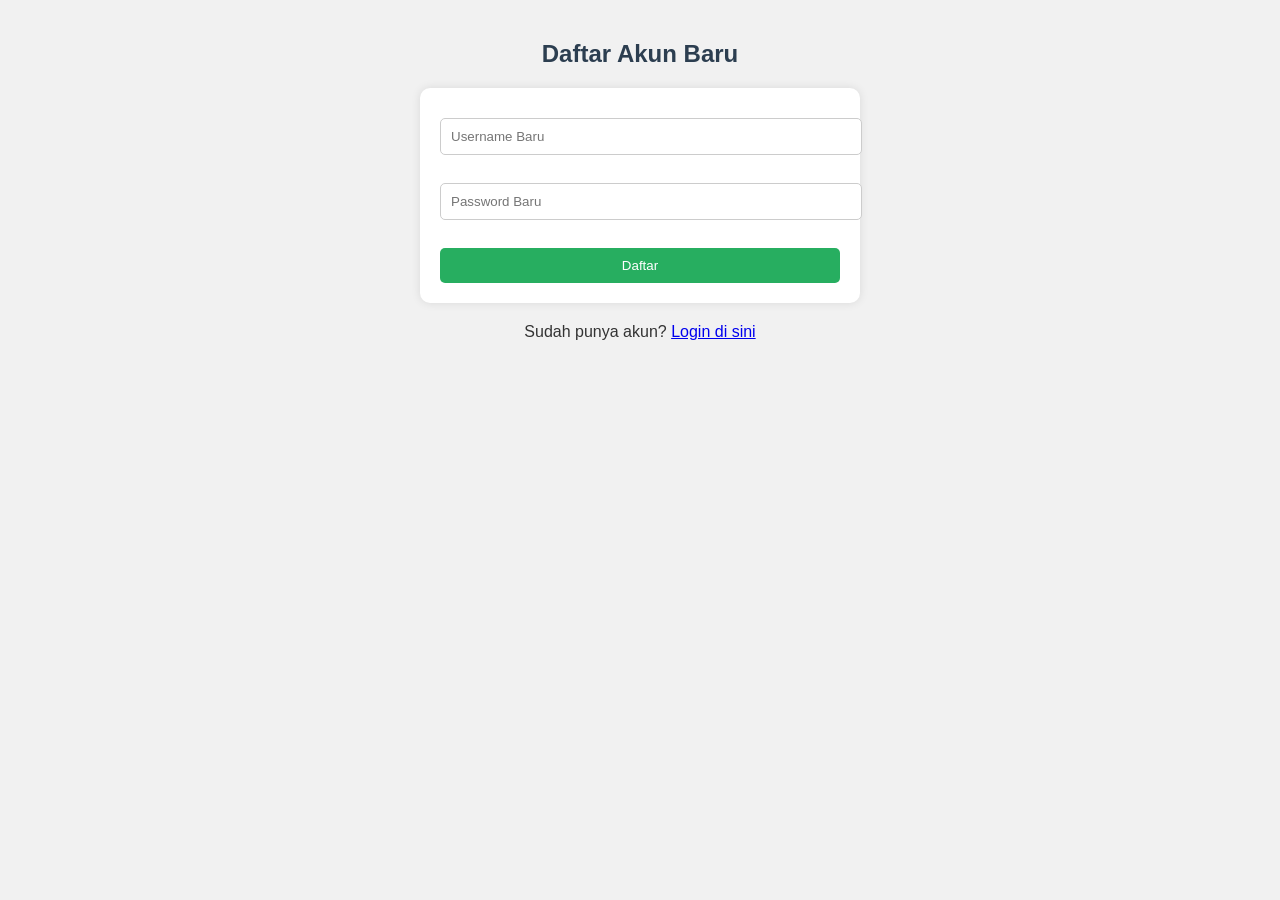
<file: signup.html>
<!DOCTYPE html>
<html lang="id">
<head>
  <meta charset="UTF-8">
  <title>Sign Up - Toko Plastik Tunas Mustika</title>
  <link rel="stylesheet" href="style.css">
</head>
<body>
  <h2>Daftar Akun Baru</h2>
  <form id="signupForm">
    <input type="text" id="newUsername" placeholder="Username Baru" required><br>
    <input type="password" id="newPassword" placeholder="Password Baru" required><br>
    <button type="submit">Daftar</button>
  </form>
  <p style="text-align: center;">Sudah punya akun? <a href="index.html">Login di sini</a></p>
  <script src="script.js"></script>
</body>
</html>
</file>
<file: style.css>
/* Gaya Umum */
body {
  font-family: Arial, sans-serif;
  background-color: #f1f1f1;
  margin: 0;
  padding: 20px;
  color: #333;
}

/* Header */
h2 {
  color: #2c3e50;
  text-align: center;
}

/* Form */
form {
  background-color: #ffffff;
  max-width: 400px;
  margin: 20px auto;
  padding: 20px;
  border-radius: 10px;
  box-shadow: 0 0 10px rgba(0,0,0,0.1);
}

input[type="text"],
input[type="password"],
input[type="number"],
button {
  display: block;
  width: 100%;
  padding: 10px;
  margin-top: 10px;
  border: 1px solid #ccc;
  border-radius: 5px;
}

button {
  background-color: #27ae60;
  color: white;
  border: none;
  cursor: pointer;
  transition: background-color 0.3s ease;
}

button:hover {
  background-color: #219150;
}

/* Menu Navigasi */
.menu {
  display: flex;
  justify-content: center;
  flex-wrap: wrap;
  gap: 15px;
  margin: 20px 0;
}

.menu a {
  text-decoration: none;
  background-color: #2980b9;
  color: white;
  padding: 10px 20px;
  border-radius: 8px;
  transition: background-color 0.3s ease;
}

.menu a:hover {
  background-color: #1f6391;
}

/* Footer */
footer {
  text-align: center;
  margin-top: 30px;
  padding: 15px;
  background-color: #2c3e50;
  color: white;
  border-radius: 10px;
}
</file>
